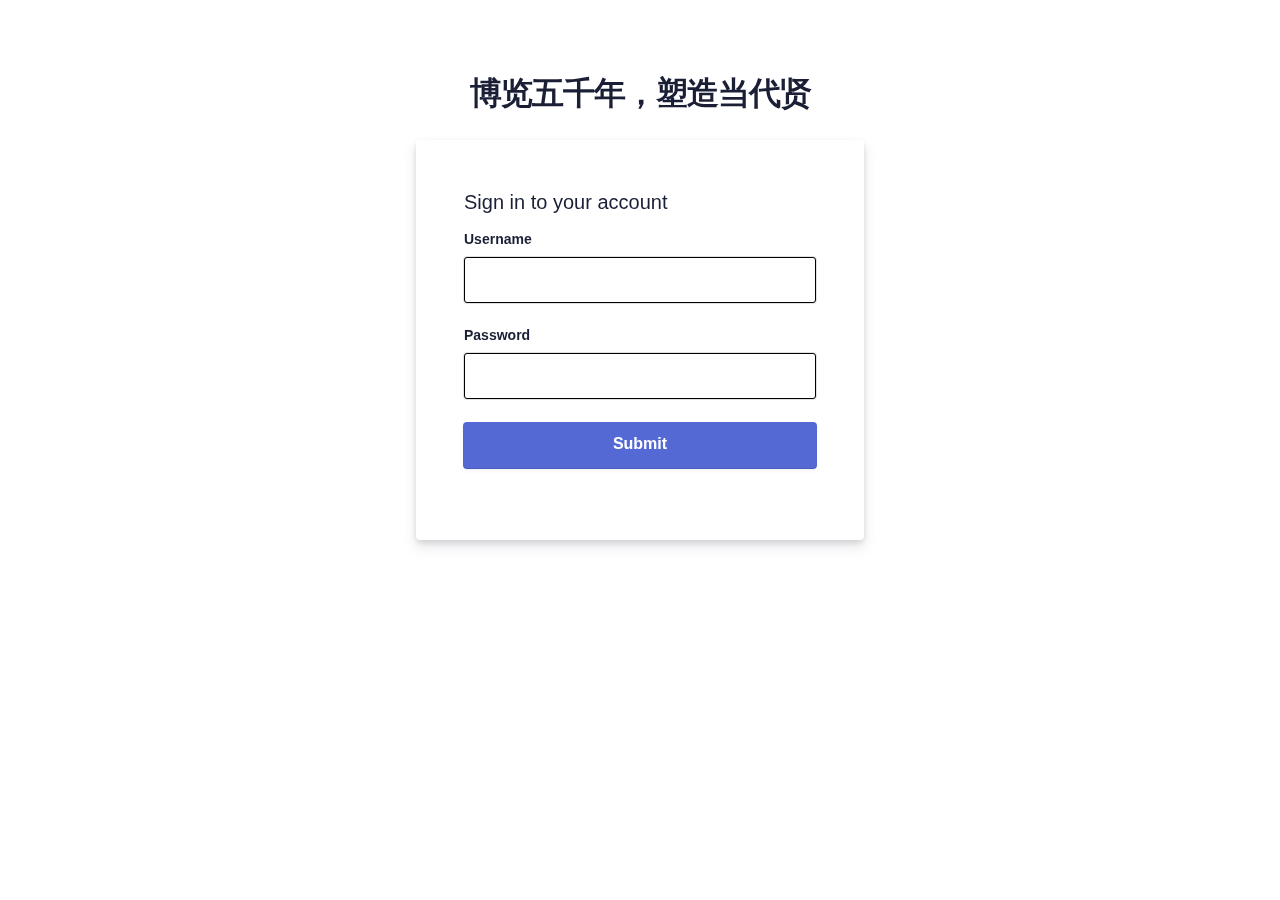
<file: form.html>
<html>

<head>
  <meta charset="utf-8">
  <title>ur mom</title>
  <link rel="stylesheet" type="text/css" href="style.css">

  <style>
    * {
      padding: 0;
      margin: 0;
      color: #1a1f36;
      box-sizing: border-box;
      word-wrap: break-word;
      font-family: -apple-system, BlinkMacSystemFont, Segoe UI, Roboto, Helvetica Neue, Ubuntu, sans-serif;
    }

    body {
      min-height: 100%;
      background-color: #ffffff;
    }

    h1 {
      letter-spacing: -1px;
    }

    a {
      color: #5469d4;
      text-decoration: unset;
    }

    .login-root {
      background: #fff;
      display: flex;
      width: 100%;
      min-height: 100vh;
      overflow: hidden;
    }

    .loginbackground {
      min-height: 692px;
      position: fixed;
      bottom: 0;
      left: 0;
      right: 0;
      top: 0;
      z-index: 0;
      overflow: hidden;
    }

    .flex-flex {
      display: flex;
    }

    .align-center {
      align-items: center;
    }

    .center-center {
      align-items: center;
      justify-content: center;
    }

    .box-root {
      box-sizing: border-box;
    }

    .flex-direction--column {
      -ms-flex-direction: column;
      flex-direction: column;
    }

    .loginbackground-gridContainer {
      display: -ms-grid;
      display: grid;
    }

    .box-divider--light-all-2 {
      box-shadow: inset 0 0 0 2px #e3e8ee;
    }

    .box-background--blue {
      background-color: #5469d4;
    }

    .box-background--white {
      background-color: #ffffff;
    }

    .box-background--blue800 {
      background-color: #212d63;
    }

    .box-background--gray100 {
      background-color: #e3e8ee;
    }

    .box-background--cyan200 {
      background-color: #7fd3ed;
    }

    .padding-top--64 {
      padding-top: 64px;
    }

    .padding-top--24 {
      padding-top: 24px;
    }

    .padding-top--48 {
      padding-top: 48px;
    }

    .padding-bottom--24 {
      padding-bottom: 24px;
    }

    .padding-horizontal--48 {
      padding: 48px;
    }

    .padding-bottom--15 {
      padding-bottom: 15px;
    }


    .flex-justifyContent--center {
      -ms-flex-pack: center;
      justify-content: center;
    }

    .formbg {
      margin: 0px auto;
      width: 100%;
      max-width: 448px;
      background: white;
      border-radius: 4px;
      box-shadow: rgba(60, 66, 87, 0.12) 0px 7px 14px 0px, rgba(0, 0, 0, 0.12) 0px 3px 6px 0px;
    }

    span {
      display: block;
      font-size: 20px;
      line-height: 28px;
      color: #1a1f36;
    }

    label {
      margin-bottom: 10px;
    }

    .reset-pass a,
    label {
      font-size: 14px;
      font-weight: 600;
      display: block;
    }

    .reset-pass>a {
      text-align: right;
      margin-bottom: 10px;
    }

    .grid--50-50 {
      display: grid;
      grid-template-columns: 50% 50%;
      align-items: center;
    }

    .field input {
      font-size: 16px;
      line-height: 28px;
      padding: 8px 16px;
      width: 100%;
      min-height: 44px;
      border: unset;
      border-radius: 4px;
      outline-color: rgb(84 105 212 / 0.5);
      background-color: rgb(255, 255, 255);
      box-shadow: rgba(0, 0, 0, 0) 0px 0px 0px 0px,
        rgba(0, 0, 0, 0) 0px 0px 0px 0px,
        rgba(0, 0, 0, 0) 0px 0px 0px 0px,
        rgba(60, 66, 87, 0.16) 0px 0px 0px 1px,
        rgba(0, 0, 0, 0) 0px 0px 0px 0px,
        rgba(0, 0, 0, 0) 0px 0px 0px 0px,
        rgba(0, 0, 0, 0) 0px 0px 0px 0px;
    }

    .submit {
      display: block;
      padding: 12px 24px !important;
      background-color: rgb(84, 105, 212);
      box-shadow: rgba(0, 0, 0, 0) 0px 0px 0px 0px,
        rgba(0, 0, 0, 0) 0px 0px 0px 0px,
        rgba(0, 0, 0, 0.12) 0px 1px 1px 0px,
        rgb(84, 105, 212) 0px 0px 0px 1px,
        rgba(0, 0, 0, 0) 0px 0px 0px 0px,
        rgba(0, 0, 0, 0) 0px 0px 0px 0px,
        rgba(60, 66, 87, 0.08) 0px 2px 5px 0px;
      color: #fff;
      font-weight: 600;
      cursor: pointer;
      text-align: center;
      border-radius: 3px;
      
    }

    .field-checkbox input {
      width: 20px;
      height: 15px;
      margin-right: 5px;
      box-shadow: unset;
      min-height: unset;
    }

    .listing a {
      color: #697386;
      font-weight: 600;
      margin: 0 10px;
    }

    .hidden {
      display: none;
    }
  </style>
</head>

<body>
  <div class="login-root">
    <div class="box-root flex-flex flex-direction--column" style="min-height: 100vh;flex-grow: 1;">
      <div class="loginbackground box-background--white padding-top--64">
      </div>
      <div class="box-root padding-top--24 flex-flex flex-direction--column" style="flex-grow: 1; z-index: 9;">
        <div class="box-root padding-top--48 padding-bottom--24 flex-flex flex-justifyContent--center">
          <h1>博览五千年，塑造当代贤</h1>
        </div>
        <div class="formbg-outer">
          <div class="formbg">
            <div class="formbg-inner padding-horizontal--48">
              <span class="padding-bottom--15">Sign in to your account</span>
              <form id="stripe-login">
                <div class="field padding-bottom--24">
                  <label for="uname">Username</label>
                  <input type="text" name="uname" id="uname">
                </div>
                <div class="field padding-bottom--24">
                  <div class="grid--50-50">
                    <label for="password">Password</label>
                  </div>
                  <input type="password" id="pword" name="pword">
                </div>
                <div class="field padding-bottom--24">
                  <a href="#" class="submit" onclick="verifyLogin()">
                    <span></span>
                    <span></span>
                    <span></span>
                    <span></span>
                    Submit
                  </a>
                </div>
              </form>
              <p class="hidden" id="fail-msg">Username or password incorrect</p>
            </div>
          </div>
        </div>
      </div>
    </div>
  </div>

  <script>
    let uname;
    let pword;

    document.addEventListener("keydown", function (e) {
      if (e.key === "Enter") {
        verifyLogin();
      }
    })

    const verifyLogin = function () {
      uname = document.getElementById("uname").value;
      pword = document.getElementById("pword").value;

      if (uname == "jw" && pword === "urmom") {
        window.location.assign("login-successful.html");
      } else if (uname == "admin" && pword === "123") {
        window.location.assign("login-successful.html");
      } else {
        document.getElementById("fail-msg").classList.remove("hidden");
      }
    }

    document.addEventListener('contextmenu', event => event.preventDefault());
  </script>
</body>

</html>
</file>
<file: style.css>
* {
  padding: 0;
  margin: 0;
  color: #1a1f36;
  box-sizing: border-box;
  word-wrap: break-word;
  font-family: -apple-system, BlinkMacSystemFont, Segoe UI, Roboto, Helvetica Neue, Ubuntu, sans-serif;
}

body {
  min-height: 100%;
  background-color: #ffffff;
}

h1 {
  letter-spacing: -1px;
}

a {
  color: #5469d4;
  text-decoration: unset;
}

.login-root {
  background: #fff;
  display: flex;
  width: 100%;
  min-height: 100vh;
  overflow: hidden;
}

.loginbackground {
  min-height: 692px;
  position: fixed;
  bottom: 0;
  left: 0;
  right: 0;
  top: 0;
  z-index: 0;
  overflow: hidden;
}

.flex-flex {
  display: flex;
}

.align-center {
  align-items: center;
}

.center-center {
  align-items: center;
  justify-content: center;
}

.box-root {
  box-sizing: border-box;
}

.flex-direction--column {
  -ms-flex-direction: column;
  flex-direction: column;
}

.loginbackground-gridContainer {
  display: -ms-grid;
  display: grid;
  -ms-grid-columns: [start] 1fr [left-gutter] (86.6px)[16] [left-gutter] 1fr [end];
  grid-template-columns: [start] 1fr [left-gutter] repeat(16, 86.6px) [left-gutter] 1fr [end];
  -ms-grid-rows: [top] 1fr [top-gutter] (64px)[8] [bottom-gutter] 1fr [bottom];
  grid-template-rows: [top] 1fr [top-gutter] repeat(8, 64px) [bottom-gutter] 1fr [bottom];
  justify-content: center;
  margin: 0 -2%;
  transform: rotate(-12deg) skew(-12deg);
}

.box-divider--light-all-2 {
  box-shadow: inset 0 0 0 2px #e3e8ee;
}

.box-background--blue {
  background-color: #5469d4;
}

.box-background--white {
  background-color: #ffffff;
}

.box-background--blue800 {
  background-color: #212d63;
}

.box-background--gray100 {
  background-color: #e3e8ee;
}

.box-background--cyan200 {
  background-color: #7fd3ed;
}

.padding-top--64 {
  padding-top: 64px;
}

.padding-top--24 {
  padding-top: 24px;
}

.padding-top--48 {
  padding-top: 48px;
}

.padding-bottom--24 {
  padding-bottom: 24px;
}

.padding-horizontal--48 {
  padding: 48px;
}

.padding-bottom--15 {
  padding-bottom: 15px;
}


.flex-justifyContent--center {
  -ms-flex-pack: center;
  justify-content: center;
}

.formbg {
  margin: 0px auto;
  width: 100%;
  max-width: 448px;
  background: white;
  border-radius: 4px;
  box-shadow: rgba(60, 66, 87, 0.12) 0px 7px 14px 0px, rgba(0, 0, 0, 0.12) 0px 3px 6px 0px;
}

span {
  display: block;
  font-size: 20px;
  line-height: 28px;
  color: #1a1f36;
}

label {
  margin-bottom: 10px;
}

.reset-pass a,
label {
  font-size: 14px;
  font-weight: 600;
  display: block;
}

.reset-pass>a {
  text-align: right;
  margin-bottom: 10px;
}

.grid--50-50 {
  display: grid;
  grid-template-columns: 50% 50%;
  align-items: center;
}

input {
  border-radius: 3px !important;
  border: 1px solid #000 !important;
}

.field input {
  font-size: 16px;
  line-height: 28px;
  padding: 8px 16px;
  width: 100%;
  min-height: 44px;
  border: unset;
  border-radius: 4px;
  outline-color: rgb(84 105 212 / 0.5);
  background-color: rgb(255, 255, 255);
  box-shadow: rgba(0, 0, 0, 0) 0px 0px 0px 0px,
    rgba(0, 0, 0, 0) 0px 0px 0px 0px,
    rgba(0, 0, 0, 0) 0px 0px 0px 0px,
    rgba(60, 66, 87, 0.16) 0px 0px 0px 1px,
    rgba(0, 0, 0, 0) 0px 0px 0px 0px,
    rgba(0, 0, 0, 0) 0px 0px 0px 0px,
    rgba(0, 0, 0, 0) 0px 0px 0px 0px;
}

.submit {
  display: block;
  padding: 12px 24px !important;
  background-color: rgb(84, 105, 212);
  box-shadow: rgba(0, 0, 0, 0) 0px 0px 0px 0px,
    rgba(0, 0, 0, 0) 0px 0px 0px 0px,
    rgba(0, 0, 0, 0.12) 0px 1px 1px 0px,
    rgb(84, 105, 212) 0px 0px 0px 1px,
    rgba(0, 0, 0, 0) 0px 0px 0px 0px,
    rgba(0, 0, 0, 0) 0px 0px 0px 0px,
    rgba(60, 66, 87, 0.08) 0px 2px 5px 0px;
  color: #fff;
  font-weight: 600;
  cursor: pointer;
  text-align: center;
  border-radius: 3px;
  height: 45px !important;
  transition: all 1s;
}

.submit:hover {
  padding: 12px 24px !important;
  background-color: rgb(96, 120, 238);
}

.submit-signup {
  display: block;
  padding: 12px 24px !important;
  background-color: rgb(224, 227, 245);
  box-shadow: rgba(0, 0, 0, 0) 0px 0px 0px 0px,
    rgba(0, 0, 0, 0) 0px 0px 0px 0px,
    rgba(0, 0, 0, 0.12) 0px 1px 1px 0px,
    rgb(224, 227, 245) 0px 0px 0px 1px,
    rgba(0, 0, 0, 0) 0px 0px 0px 0px,
    rgba(0, 0, 0, 0) 0px 0px 0px 0px,
    rgba(60, 66, 87, 0.08) 0px 2px 5px 0px;
  color: rgb(84, 105, 212);
  font-weight: 600;
  cursor: pointer;
  text-align: center;
  border-radius: 3px;
  height: 45px !important;
  transition: all 1s;
}

.submit-signup:hover {
  display: block;
  padding: 12px 24px !important;
  background-color: rgb(195, 198, 216);
  box-shadow: rgba(0, 0, 0, 0) 0px 0px 0px 0px,
    rgba(0, 0, 0, 0) 0px 0px 0px 0px,
    rgba(0, 0, 0, 0.12) 0px 1px 1px 0px,
    rgb(195, 198, 216) 0px 0px 0px 1px,
    rgba(0, 0, 0, 0) 0px 0px 0px 0px,
    rgba(0, 0, 0, 0) 0px 0px 0px 0px,
    rgba(60, 66, 87, 0.08) 0px 2px 5px 0px;
  color: rgb(96, 120, 238);
  font-weight: 600;
  cursor: pointer;
  text-align: center;
  border-radius: 3px;
  height: 45px !important;
}

.field-checkbox input {
  width: 20px;
  height: 15px;
  margin-right: 5px;
  box-shadow: unset;
  min-height: unset;
}

.field-checkbox label {
  display: flex;
  align-items: center;
  margin: 0;
}

.account {
  color: rgb(96, 120, 238)
}

a.ssolink {
  display: block;
  text-align: center;
  font-weight: 600;
}

.footer-link span {
  font-size: 14px;
  text-align: center;
}

.listing a {
  color: #697386;
  font-weight: 600;
  margin: 0 10px;
}

.animationRightLeft {
  animation: animationRightLeft 10s ease-in-out infinite;
}

.animationLeftRight {
  animation: animationLeftRight 10s ease-in-out infinite;
}

.tans3s {
  animation: animationLeftRight 10s ease-in-out infinite;
}

.tans4s {
  animation: animationLeftRight 15s ease-in-out infinite;
}

@keyframes animationLeftRight {
  0% {
    transform: translateX(0px);
  }

  50% {
    transform: translateX(1000px);
  }

  100% {
    transform: translateX(0px);
  }
}

@keyframes animationRightLeft {
  0% {
    transform: translateX(0px);
  }

  50% {
    transform: translateX(-1000px);
  }

  100% {
    transform: translateX(0px);
  }
}

/* Modal Content */
.modal-content {
  background-color: #fefefe;
  margin: auto;
  padding: 20px;
  border: 1px solid #888;
  width: 80%;
}

/* The Close Button */
.close {
  color: #aaaaaa;
  float: right;
  font-size: 28px;
  font-weight: bold;
}

.close:hover,
.close:focus {
  color: #000;
  text-decoration: none;
  cursor: pointer;
}

.hidden {
  visibility: hidden;
}

p {
  color: red;
}
</file>
